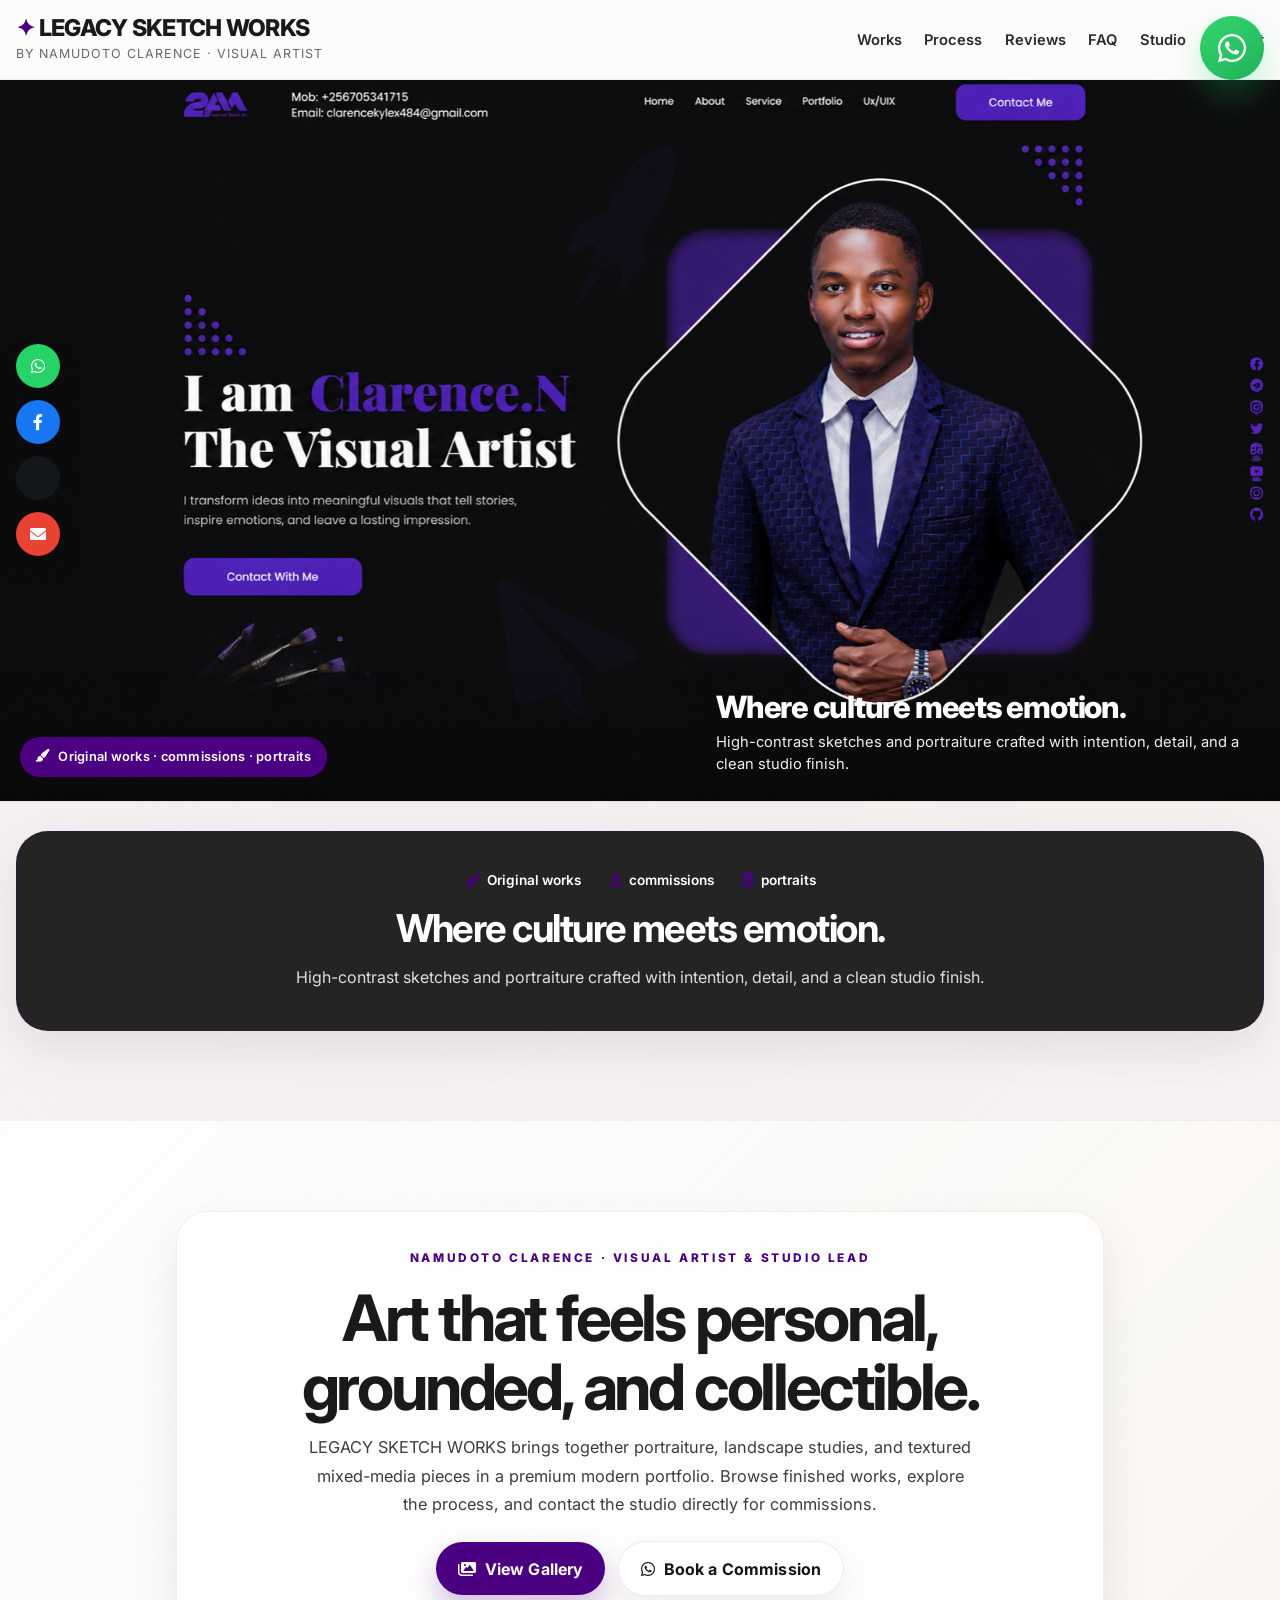
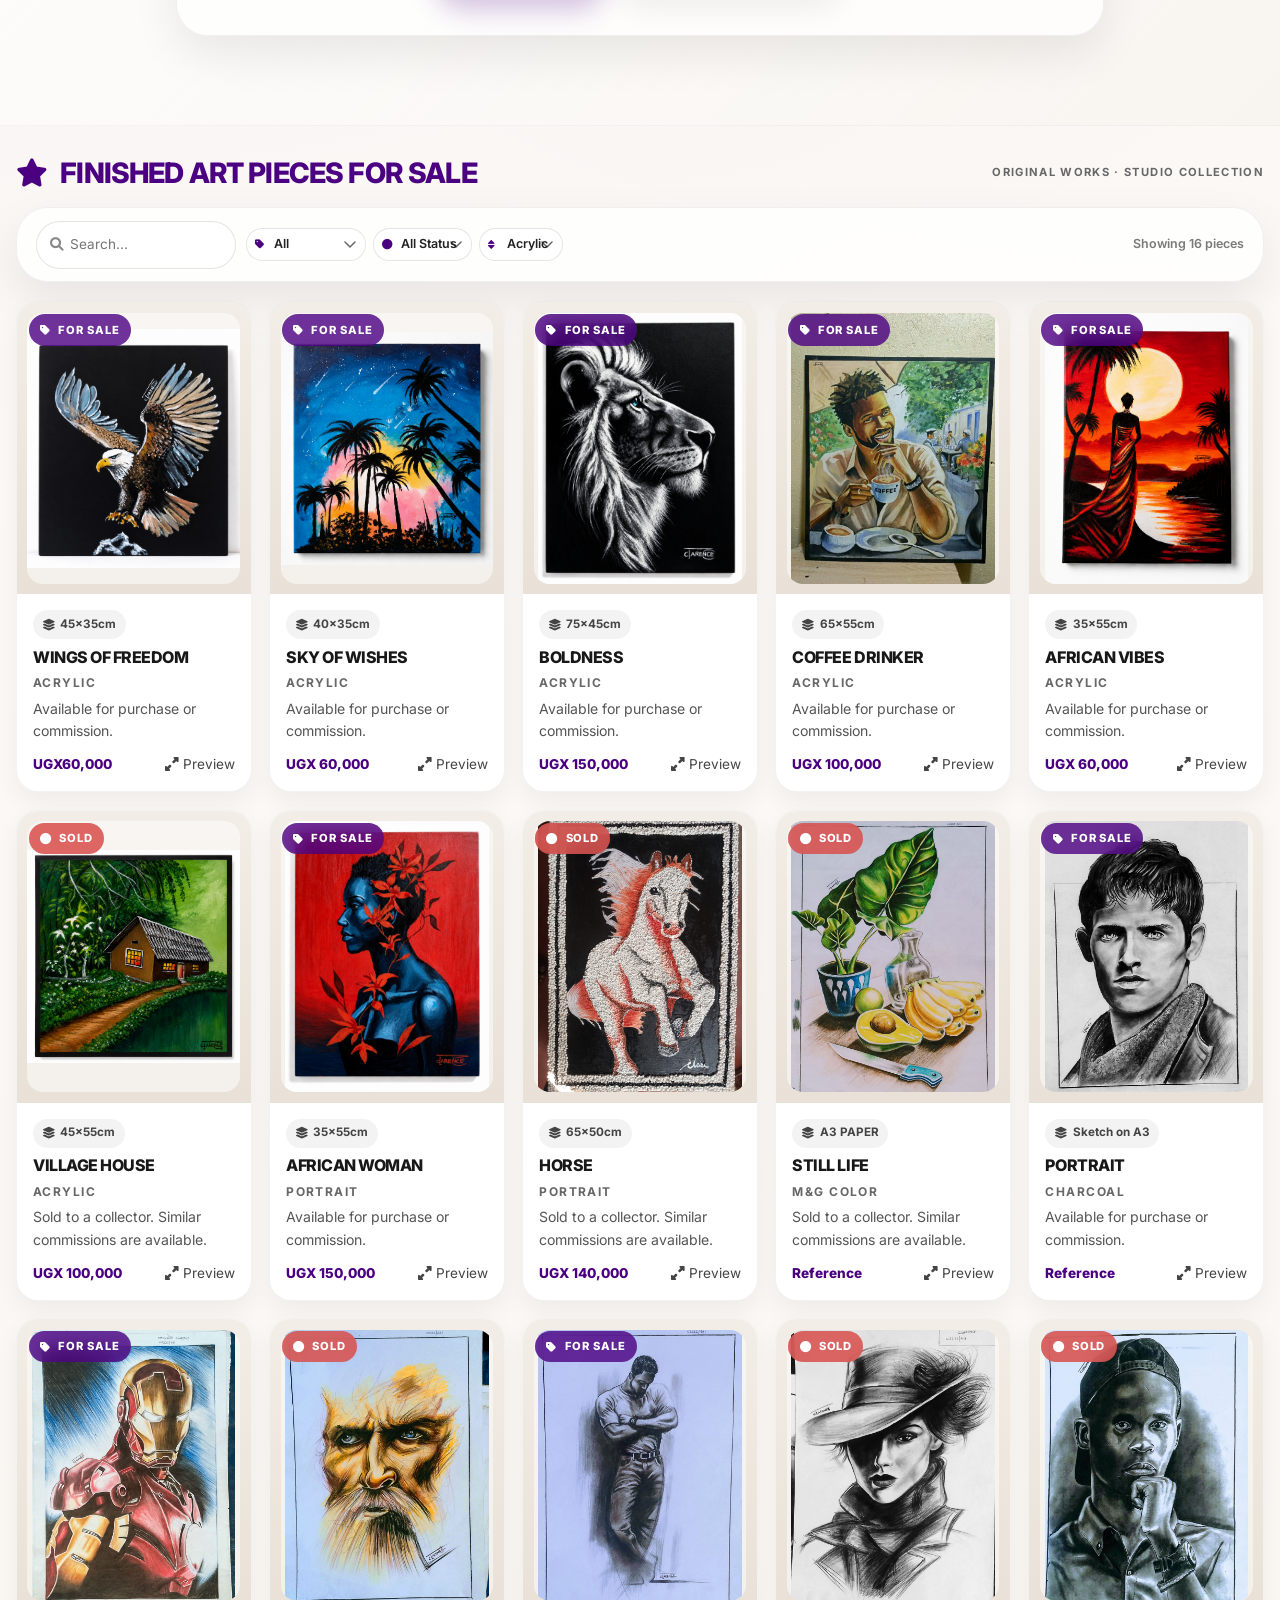
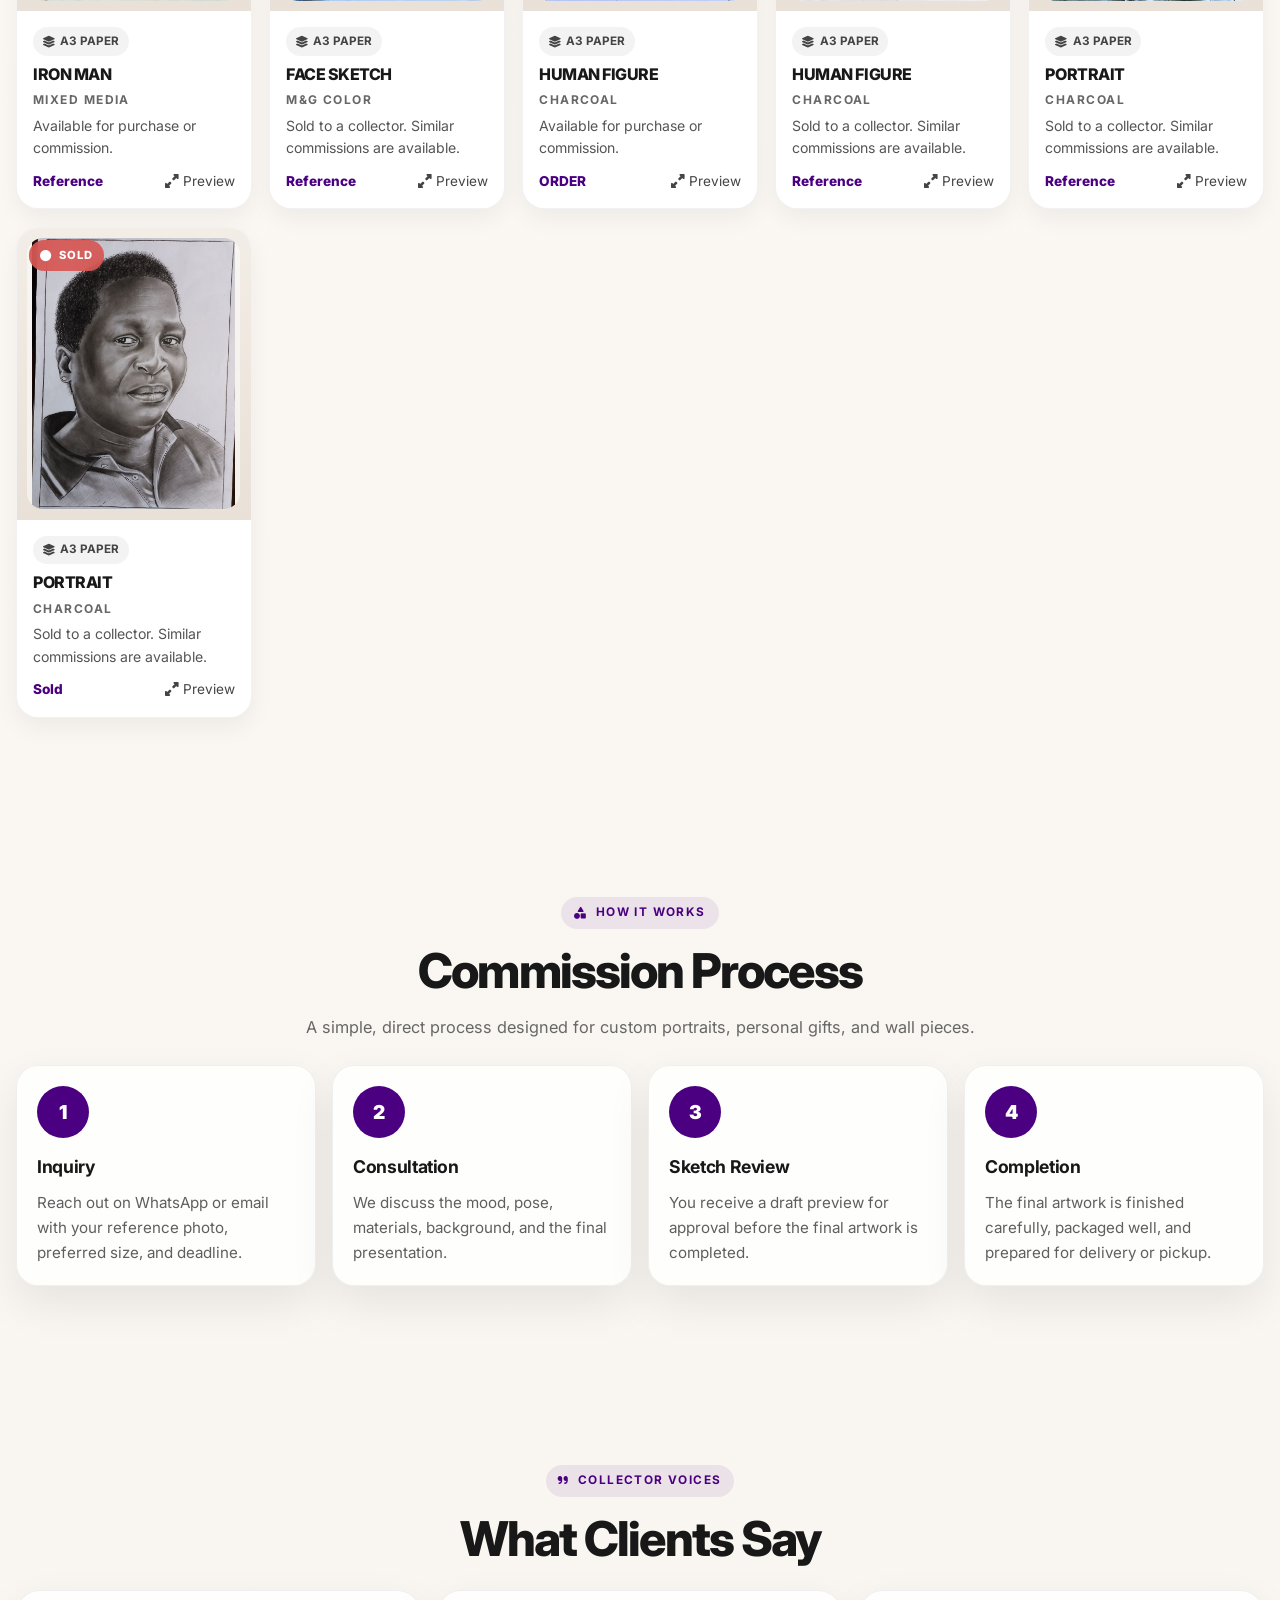
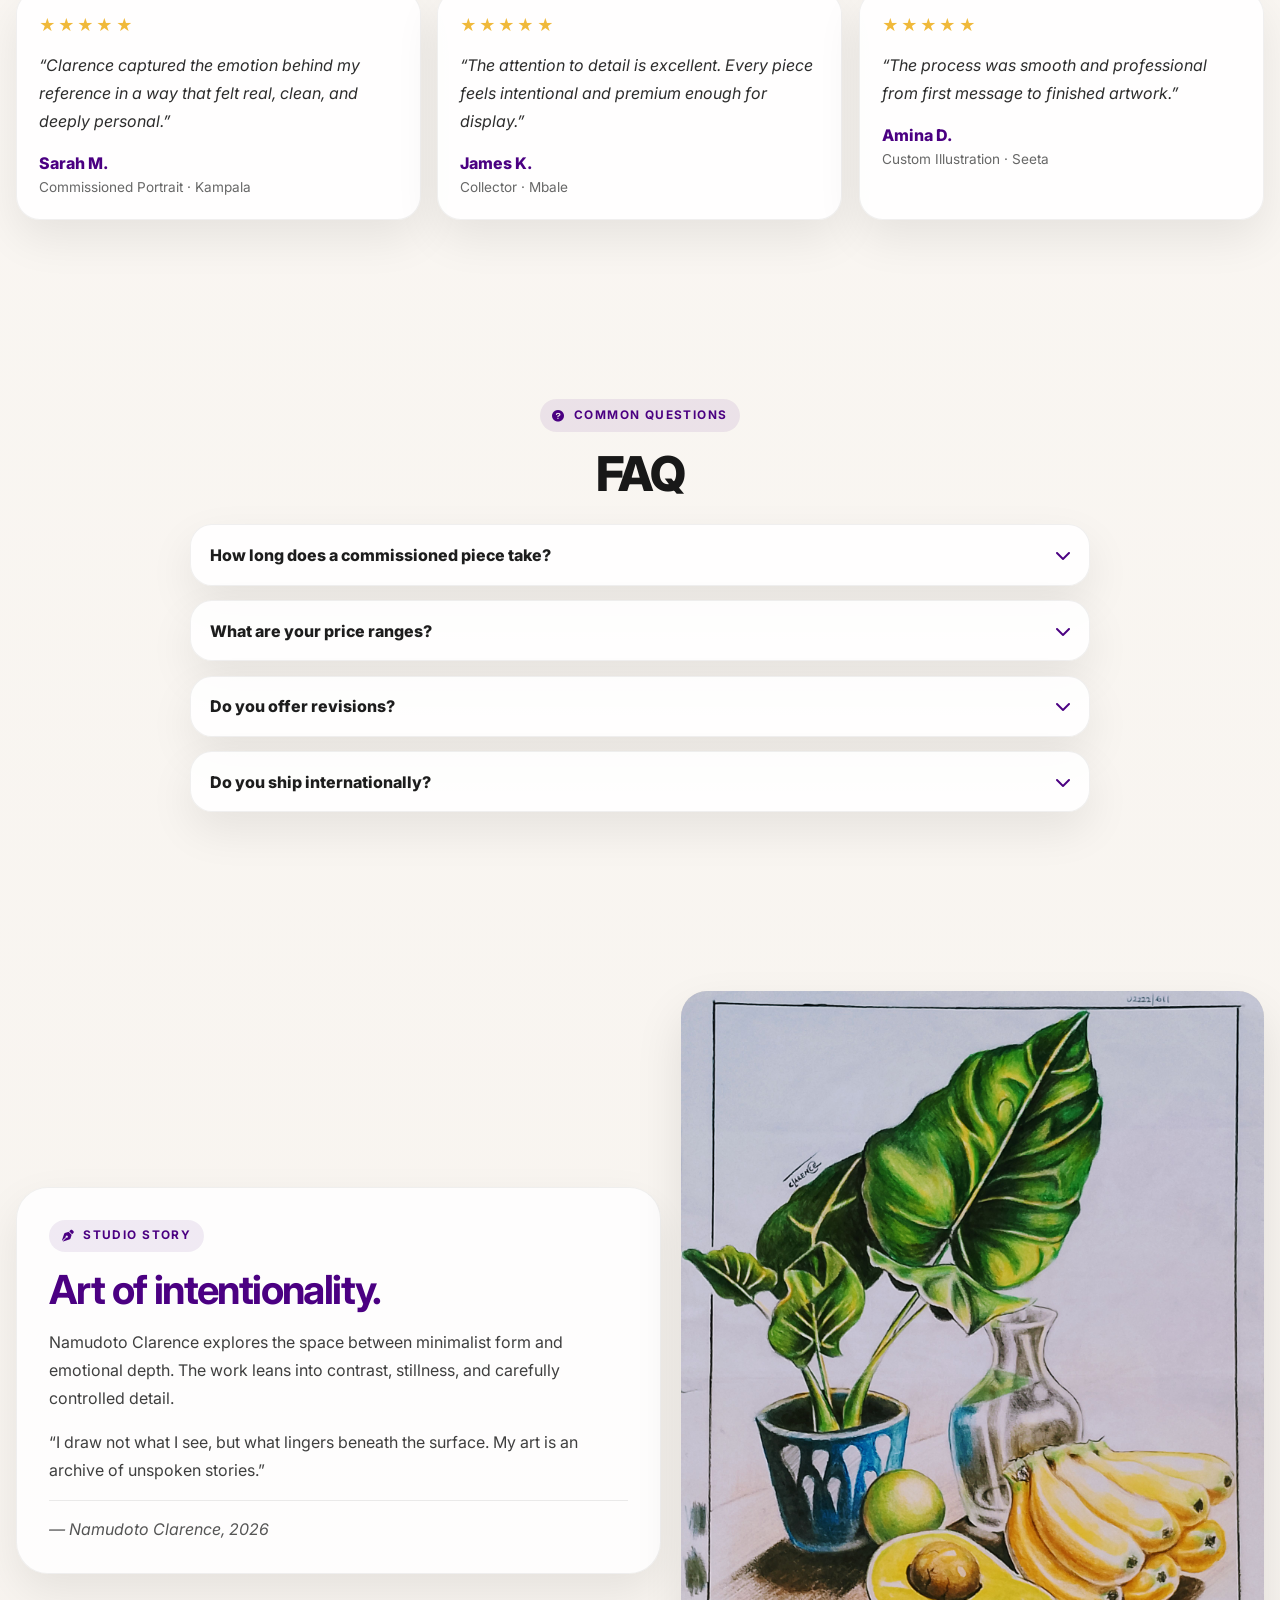
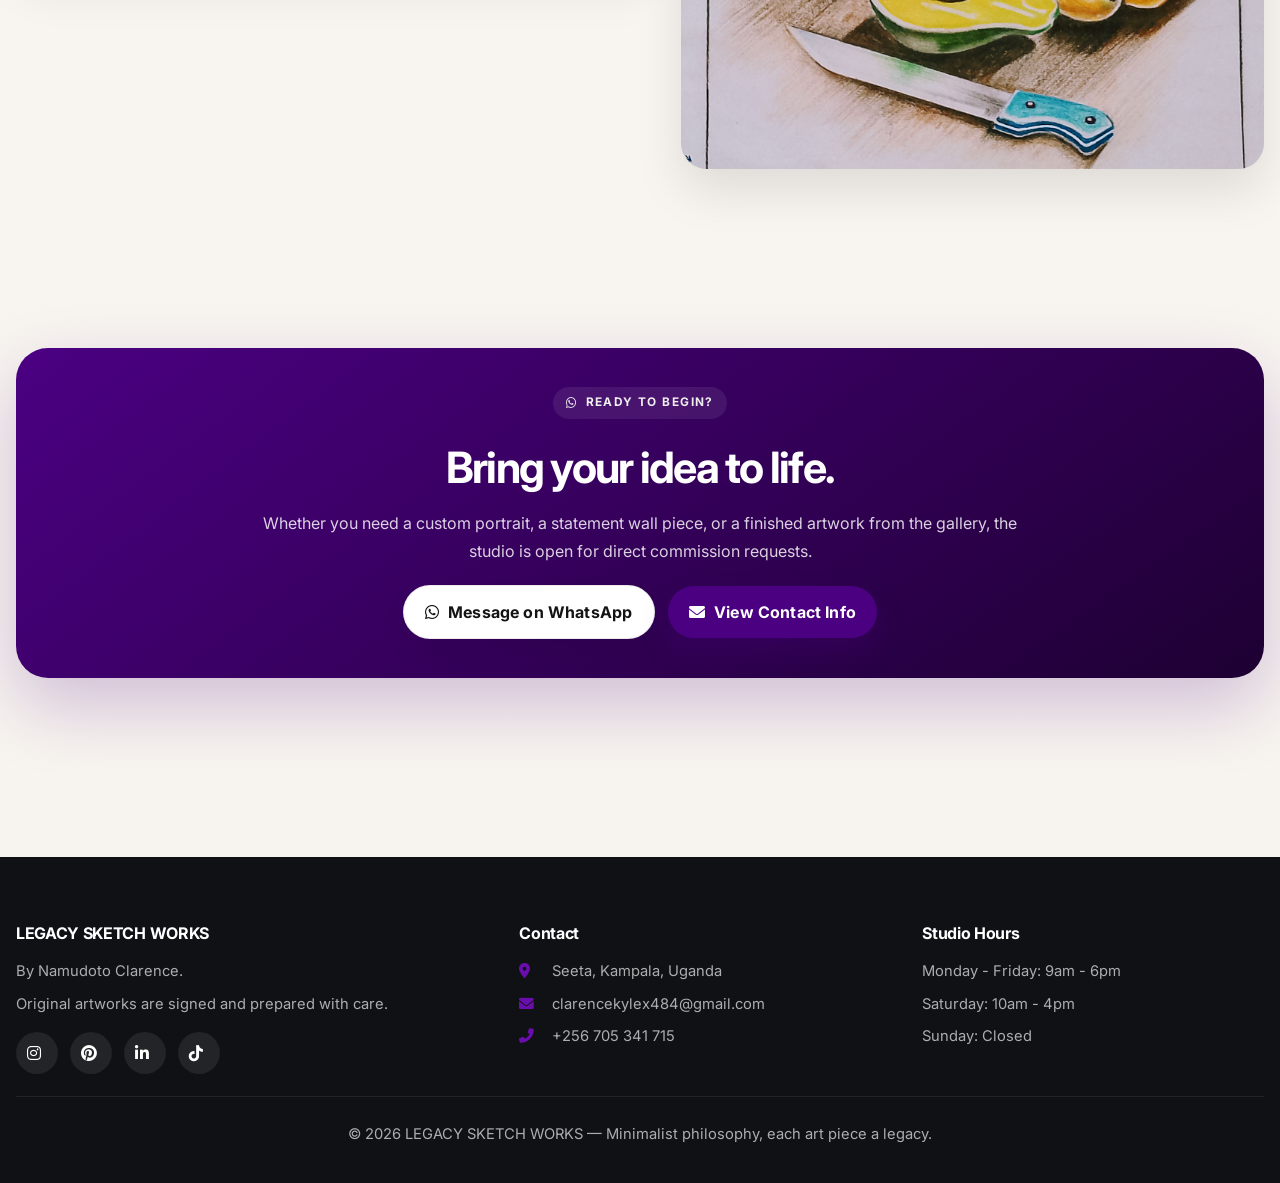
<file: index.html>
<!DOCTYPE html>
<html lang="en">
<head>
  <meta charset="UTF-8" />
  <meta name="viewport" content="width=device-width, initial-scale=1.0, viewport-fit=cover" />
  <meta name="theme-color" content="#0f1115" />
  <title>LEGACY SKETCH WORKS | Namudoto Clarence</title>
  <link rel="preconnect" href="https://fonts.googleapis.com">
  <link rel="preconnect" href="https://fonts.gstatic.com" crossorigin>
  <link href="https://fonts.googleapis.com/css2?family=Inter:wght@300;400;500;600;700;800&display=swap" rel="stylesheet">
  <link rel="stylesheet" href="https://cdnjs.cloudflare.com/ajax/libs/font-awesome/6.0.0-beta3/css/all.min.css">
  <link href="https://unpkg.com/aos@2.3.1/dist/aos.css" rel="stylesheet">
  <style>
    :root{
      --bg:#f7f3ee;
      --bg-2:#efe8df;
      --card:#ffffff;
      --text:#181818;
      --muted:#676767;
      --line:rgba(0,0,0,.08);
      --accent:#25D366;
      --accent-2:#111111;
      --indigo:#4B0082;
      --indigo-light:#6A0DAD;
      --shadow:0 18px 45px rgba(0,0,0,.08);
      --shadow-2:0 26px 60px rgba(0,0,0,.14);
      --radius:24px;
      --radius-lg:32px;
    }

    *{box-sizing:border-box}
    html{scroll-behavior:smooth}
    body{
      margin:0;
      font-family:"Inter",sans-serif;
      background:
        radial-gradient(circle at top left, rgba(75,0,130,.06), transparent 28%),
        radial-gradient(circle at top right, rgba(0,0,0,.04), transparent 26%),
        linear-gradient(180deg, #fdfbf8 0%, #f7f3ee 100%);
      color:var(--text);
      line-height:1.5;
      overflow-x:hidden;
      -webkit-font-smoothing:antialiased;
      text-rendering:optimizeLegibility;
    }

    /* loading animation */
    .page-loader {
      position: fixed;
      inset: 0;
      z-index: 9999;
      background: #f7f3ee;
      display: flex;
      align-items: center;
      justify-content: center;
      flex-direction: column;
      gap: 1.5rem;
      transition: opacity 0.8s ease, visibility 0.8s ease;
    }
    .page-loader.hidden {
      opacity: 0;
      visibility: hidden;
    }
    .loader-spinner {
      width: 56px;
      height: 56px;
      border: 4px solid rgba(0,0,0,.08);
      border-top-color: var(--indigo);
      border-radius: 50%;
      animation: spin 0.9s linear infinite;
    }
    @keyframes spin { to { transform: rotate(360deg); } }

    a{color:inherit;text-decoration:none}
    img{display:block;max-width:100%;height:auto}
    button,input,select{font:inherit}

    .container{
      width:min(1440px, calc(100% - 2rem));
      margin:0 auto;
    }

    .site-header{
      position:sticky;
      top:0;
      z-index:100;
      backdrop-filter:blur(14px);
      background:rgba(255,255,255,.85);
      border-bottom:1px solid rgba(0,0,0,.05);
    }

    .header-inner{
      display:flex;
      align-items:center;
      justify-content:space-between;
      gap:1rem;
      padding:1rem 0;
    }

    .brand{
      display:flex;
      flex-direction:column;
      gap:.2rem;
    }

    .brand h1{
      margin:0;
      font-size:clamp(1.05rem, 2vw, 1.45rem);
      line-height:1.1;
      letter-spacing:-.03em;
      font-weight:800;
      color:#1a1a1a;
    }
    .brand h1 span{color:var(--indigo);}

    .brand p{
      margin:0;
      font-size:.78rem;
      color:var(--muted);
      letter-spacing:.08em;
      text-transform:uppercase;
    }

    .nav-links{
      display:flex;
      flex-wrap:wrap;
      align-items:center;
      justify-content:flex-end;
      gap:1.4rem;
    }

    .nav-links a{
      position:relative;
      font-size:.92rem;
      font-weight:600;
      color:#2a2a2a;
      transition:color .2s ease;
    }

    .nav-links a::after{
      content:"";
      position:absolute;
      left:0;
      bottom:-.35rem;
      width:100%;
      height:1.5px;
      background:var(--indigo);
      transform:scaleX(0);
      transform-origin:left;
      transition:transform .22s ease;
    }

    .nav-links a:hover{color:var(--indigo);}
    .nav-links a:hover::after{transform:scaleX(1)}

    .hero{
      position:relative;
      overflow:hidden;
      background:linear-gradient(180deg, #f7f3ee 0%, #efe9e1 100%);
      padding:0;
    }

    .hero-inner{
      width:min(1600px, 100%);
      margin:0 auto;
      position:relative;
    }

    .hero-image-wrap{
      position:relative;
      width:100%;
      overflow:hidden;
      border-bottom:1px solid rgba(0,0,0,.05);
      background:linear-gradient(180deg, #f1ece4 0%, #e9e1d6 100%);
    }

    .hero-image{
      width:100%;
      height:auto;
      display:block;
      object-fit:contain;
      animation:heroZoom 10s ease-in-out forwards;
      transform-origin:center center;
    }

    .hero-overlay{
      position:absolute;
      inset:auto 0 0 0;
      padding:1.25rem 1.25rem 1.5rem;
      display:flex;
      justify-content:space-between;
      align-items:flex-end;
      gap:1rem;
      pointer-events:none;
      background:linear-gradient(180deg, transparent 0%, rgba(0,0,0,.18) 100%);
      color:#fff;
    }

    .hero-badge{
      display:inline-flex;
      align-items:center;
      gap:.55rem;
      width:fit-content;
      padding:.65rem .95rem;
      border-radius:999px;
      background:var(--indigo);
      backdrop-filter:blur(10px);
      font-size:.8rem;
      font-weight:600;
      letter-spacing:.02em;
    }

    .hero-copy{
      max-width:34rem;
      padding:0 0 .1rem;
    }

    .hero-copy h2{
      margin:0 0 .5rem;
      font-size:clamp(1.2rem, 2.4vw, 2.2rem);
      line-height:1.08;
      font-weight:800;
      letter-spacing:-.04em;
      text-shadow:0 10px 30px rgba(0,0,0,.32);
    }

    .hero-copy p{
      margin:0;
      font-size:.92rem;
      opacity:.94;
      text-shadow:0 8px 24px rgba(0,0,0,.28);
    }

    @keyframes heroZoom{
      0%{transform:scale(1)}
      35%{transform:scale(1.03)}
      100%{transform:scale(1.02)}
    }

    /* blurred hero info box - BLACK BACKGROUND, WHITE TEXT, INDIGO BADGE */
    .hero-info-blur {
      background: rgba(0,0,0,.85);
      backdrop-filter: blur(18px);
      -webkit-backdrop-filter: blur(18px);
      border: 1px solid rgba(75,0,130,.3);
      border-radius: var(--radius-lg);
      padding: clamp(1.4rem, 3vw, 2.4rem);
      margin-top: 1.8rem;
      box-shadow: var(--shadow);
      text-align: center;
    }
    .hero-info-blur .badge-row {
      display: flex;
      flex-wrap: wrap;
      justify-content: center;
      gap: 0.6rem 1.8rem;
      font-size: .85rem;
      font-weight: 600;
      color: #fff;
    }
    .hero-info-blur .badge-row i {
      color: var(--indigo);
      margin-right: 0.3rem;
    }
    .hero-info-blur h2 {
      margin: 0.6rem 0 0.3rem;
      font-size: clamp(1.5rem, 3.2vw, 2.4rem);
      letter-spacing: -.04em;
      color: #fff;
    }
    .hero-info-blur p {
      max-width: 48rem;
      margin: 0.4rem auto 0;
      color: #ddd;
      line-height: 1.7;
      font-size: 1rem;
    }

    .whatsapp-float{
      position:fixed;
      top:1rem;
      right:1rem;
      z-index:200;
      width:64px;
      height:64px;
      border-radius:50%;
      display:grid;
      place-items:center;
      background:linear-gradient(145deg, #36d46f 0%, #1eb35a 100%);
      color:#fff;
      box-shadow:0 15px 35px rgba(37,211,102,.28);
      animation:whatsappEntrance 1.1s cubic-bezier(.22,1,.36,1), whatsappPulse 2s 1.1s infinite;
      transition:transform .25s ease, box-shadow .25s ease;
    }

    .whatsapp-float:hover{
      transform:translateY(-3px) scale(1.05);
      box-shadow:0 20px 40px rgba(37,211,102,.38);
      color:#fff;
    }

    .whatsapp-float i{
      font-size:2rem;
      line-height:1;
    }

    @keyframes whatsappEntrance{
      0%{opacity:0; transform:translateY(-120px) scale(.92)}
      65%{opacity:1; transform:translateY(10px) scale(1.02)}
      82%{transform:translateY(-5px) scale(1)}
      100%{opacity:1; transform:translateY(0) scale(1)}
    }

    @keyframes whatsappPulse{
      0%{box-shadow:0 15px 35px rgba(37,211,102,.28), 0 0 0 0 rgba(37,211,102,.28)}
      70%{box-shadow:0 15px 35px rgba(37,211,102,.28), 0 0 0 18px rgba(37,211,102,0)}
      100%{box-shadow:0 15px 35px rgba(37,211,102,.28), 0 0 0 0 rgba(37,211,102,0)}
    }

    .section{
      padding:clamp(3.5rem, 7vw, 6rem) 0;
    }

    .eyebrow{
      display:inline-flex;
      align-items:center;
      gap:.5rem;
      padding:.45rem .8rem;
      border-radius:999px;
      background:rgba(75,0,130,.08);
      color:#4B0082;
      font-size:.74rem;
      font-weight:700;
      letter-spacing:.12em;
      text-transform:uppercase;
      margin-bottom:1rem;
    }

    .section-title{
      margin:0;
      font-size:clamp(1.7rem, 4vw, 3rem);
      line-height:1.1;
      letter-spacing:-.04em;
      font-weight:800;
    }

    .section-subtitle{
      max-width:46rem;
      margin:1rem auto 0;
      color:var(--muted);
      font-size:1.02rem;
      line-height:1.7;
    }

    .center{
      text-align:center;
    }

    .statement{
      background:
        linear-gradient(135deg, rgba(255,255,255,.82), rgba(255,255,255,.58)),
        linear-gradient(135deg, #f8f4ef 0%, #efe7dc 100%);
      border-top:1px solid rgba(0,0,0,.04);
      border-bottom:1px solid rgba(0,0,0,.04);
    }

    .statement-card{
      max-width:58rem;
      margin:0 auto;
      background:rgba(255,255,255,.7);
      border:1px solid rgba(0,0,0,.06);
      box-shadow:var(--shadow);
      border-radius:var(--radius-lg);
      padding:clamp(1.4rem, 4vw, 2.4rem);
      text-align:center;
    }

    .statement-card .owner-name{
      margin-bottom:.95rem;
      font-size:.74rem;
      color:var(--indigo);
      letter-spacing:.22em;
      text-transform:uppercase;
      font-weight:800;
    }

    .statement-card h3{
      margin:0 0 .75rem;
      font-size:clamp(2rem, 5vw, 4rem);
      line-height:1.08;
      letter-spacing:-.05em;
      color:#1a1a1a;
    }

    .statement-card p{
      margin:0 auto 1.4rem;
      max-width:42rem;
      color:#3d3d3d;
      line-height:1.75;
      font-size:1.02rem;
    }

    .button-row{
      display:flex;
      flex-wrap:wrap;
      gap:.8rem;
      justify-content:center;
      align-items:center;
    }

    .btn{
      display:inline-flex;
      align-items:center;
      justify-content:center;
      gap:.55rem;
      border:none;
      cursor:pointer;
      border-radius:999px;
      padding:.9rem 1.35rem;
      font-weight:700;
      transition:transform .2s ease, box-shadow .2s ease, background .2s ease, color .2s ease;
      letter-spacing:.01em;
    }

    .btn:hover{transform:translateY(-2px)}
    .btn-dark{
      background:var(--indigo);
      color:#fff;
      box-shadow:0 14px 28px rgba(75,0,130,.25);
    }
    .btn-dark:hover{background:#3a0066}
    .btn-light{
      background:#fff;
      color:#141414;
      border:1px solid rgba(0,0,0,.08);
      box-shadow:0 14px 28px rgba(0,0,0,.06);
    }
    .btn-light:hover{border-color:var(--indigo);}

    /* toolbar with heading above */
    .gallery-header {
      margin-top: 1.6rem;
    }
    .gallery-header .heading-row {
      display: flex;
      align-items: center;
      justify-content: space-between;
      flex-wrap: wrap;
      gap: 0.5rem 1rem;
      margin-bottom: 0.8rem;
    }
    .gallery-header .heading-row h2 {
      margin: 0;
      font-size: clamp(1.2rem, 2.2vw, 1.8rem);
      letter-spacing: -0.03em;
      font-weight: 800;
      color: var(--indigo);
    }
    .gallery-header .heading-row .eyebrow-sm {
      font-size: 0.7rem;
      font-weight: 700;
      text-transform: uppercase;
      letter-spacing: 0.12em;
      color: var(--muted);
    }

    .toolbar{
      background:rgba(255,255,255,.8);
      border:1px solid rgba(0,0,0,.06);
      box-shadow:var(--shadow);
      border-radius:var(--radius-lg);
      padding:0.8rem 1.2rem;
    }
    .toolbar-simple{
      display: flex;
      flex-wrap: wrap;
      align-items: center;
      gap: 0.6rem;
    }
    .toolbar-simple .search-box{
      display: flex;
      align-items: center;
      gap: 0.4rem;
      background: #fff;
      border: 1px solid rgba(0,0,0,.1);
      border-radius: 999px;
      padding: 0.3rem 0.8rem;
      width: 200px;
      max-width: 100%;
      flex-shrink: 0;
    }
    .toolbar-simple .search-box i{
      color: #888;
      font-size: 0.85rem;
    }
    .toolbar-simple .search-box input{
      border: none;
      outline: none;
      background: transparent;
      padding: 0.5rem 0;
      width: 100%;
      font-size: 0.85rem;
      min-width: 70px;
    }
    .toolbar-simple .filter-icons{
      display: flex;
      align-items: center;
      gap: 0.4rem;
      flex-wrap: wrap;
      flex: 1 1 auto;
    }
    .toolbar-simple .filter-icons select{
      border: 1px solid rgba(0,0,0,.1);
      background: #fff;
      border-radius: 999px;
      padding: 0.4rem 0.9rem 0.4rem 1.7rem;
      appearance: none;
      -webkit-appearance: none;
      background-image: url("data:image/svg+xml,%3Csvg xmlns='http://www.w3.org/2000/svg' width='12' height='8' viewBox='0 0 12 8'%3E%3Cpath d='M1 1l5 5 5-5' stroke='%23666' stroke-width='1.5' fill='none' stroke-linecap='round'/%3E%3C/svg%3E");
      background-repeat: no-repeat;
      background-position: right 0.6rem center;
      font-size: 0.78rem;
      font-weight: 600;
      color: #222;
      cursor: pointer;
      min-width: 80px;
    }
    .toolbar-simple .filter-icons select:focus{
      border-color: var(--indigo);
      box-shadow: 0 0 0 3px rgba(75,0,130,.12);
    }
    .toolbar-simple .filter-icons .icon-wrap{
      position: relative;
      display: inline-flex;
      align-items: center;
    }
    .toolbar-simple .filter-icons .icon-wrap i{
      position: absolute;
      left: 0.55rem;
      color: var(--indigo);
      font-size: 0.65rem;
      pointer-events: none;
      z-index: 2;
    }
    .toolbar-simple .filter-icons .icon-wrap select{
      padding-left: 1.7rem;
    }
    .toolbar-simple .filter-count{
      font-size: 0.78rem;
      font-weight: 600;
      color: #7a7a7a;
      white-space: nowrap;
      margin-left: auto;
    }

    .grid{
      display:grid;
      grid-template-columns:repeat(5, minmax(0,1fr));
      gap:1.1rem;
      margin-top:1.2rem;
    }

    .art-card{
      background:var(--card);
      border:1px solid rgba(0,0,0,.05);
      border-radius:22px;
      overflow:hidden;
      box-shadow:0 10px 24px rgba(0,0,0,.05);
      transition:transform .25s ease, box-shadow .25s ease;
      cursor:pointer;
      display:flex;
      flex-direction:column;
      min-height:100%;
    }

    .art-card:hover{
      transform:translateY(-6px);
      box-shadow:var(--shadow-2);
    }

    .art-media{
      position:relative;
      background:linear-gradient(180deg, #f2ede6, #e9e1d7);
      aspect-ratio:4/5;
      overflow:hidden;
      padding:.65rem;
    }

    .art-media img{
      width:100%;
      height:100%;
      object-fit:contain;
      border-radius:16px;
      background:rgba(255,255,255,.5);
      transition:transform .35s ease;
    }

    .art-card:hover .art-media img{
      transform:scale(1.02);
    }

    .tag{
      position:absolute;
      top:12px;
      left:12px;
      display:inline-flex;
      align-items:center;
      gap:.45rem;
      padding:.45rem .7rem;
      border-radius:999px;
      font-size:.7rem;
      font-weight:800;
      letter-spacing:.08em;
      text-transform:uppercase;
      color:#fff;
      background:rgba(75,0,130,.8);
      backdrop-filter:blur(10px);
    }

    .sold{
      background:rgba(217,83,79,.88);
    }

    .art-body{
      padding:1rem 1rem 1.05rem;
      display:flex;
      flex-direction:column;
      gap:.35rem;
    }

    .art-title{
      font-weight:800;
      letter-spacing:-.03em;
      font-size:1rem;
    }

    .art-category{
      color:var(--muted);
      font-size:.75rem;
      letter-spacing:.12em;
      text-transform:uppercase;
      font-weight:700;
    }

    .art-meta{
      margin-top:.35rem;
      display:flex;
      align-items:center;
      justify-content:space-between;
      gap:.5rem;
      color:#444;
      font-size:.85rem;
    }

    .price{
      font-weight:800;
      color:var(--indigo);
    }

    .description{
      color:#555;
      font-size:.88rem;
      line-height:1.6;
      min-height:2.8rem;
    }

    .chip{
      display:inline-flex;
      align-items:center;
      gap:.35rem;
      width:fit-content;
      padding:.35rem .6rem;
      border-radius:999px;
      background:#f3f3f3;
      color:#444;
      font-size:.73rem;
      font-weight:700;
    }

    .empty-state{
      grid-column:1 / -1;
      text-align:center;
      padding:4rem 1rem;
      color:#888;
      background:rgba(255,255,255,.72);
      border:1px dashed rgba(0,0,0,.12);
      border-radius:24px;
    }

    .two-col{
      display:grid;
      grid-template-columns:1.1fr .9fr;
      gap:1.2rem;
      align-items:stretch;
      margin-top:1.6rem;
    }

    .panel{
      background:rgba(255,255,255,.82);
      border:1px solid rgba(0,0,0,.06);
      box-shadow:var(--shadow);
      border-radius:var(--radius-lg);
      padding:clamp(1.2rem, 3vw, 2rem);
    }

    .story{
      display:grid;
      grid-template-columns:1.05fr .95fr;
      gap:1.25rem;
      align-items:center;
    }

    .story h3{
      margin:0 0 1rem;
      font-size:clamp(1.65rem, 3.8vw, 2.5rem);
      line-height:1.1;
      letter-spacing:-.04em;
      color:var(--indigo);
    }

    .story p{
      margin:0 0 1rem;
      color:#3f3f3f;
      line-height:1.75;
    }

    .story .signature{
      margin-top:1rem;
      padding-top:1rem;
      border-top:1px solid rgba(0,0,0,.08);
      color:#555;
      font-style:italic;
    }

    .story-image{
      min-height:360px;
      border-radius:26px;
      overflow:hidden;
      background:linear-gradient(180deg, #e5ddd1, #d7cec0);
      position:relative;
      box-shadow:0 22px 48px rgba(0,0,0,.1);
    }

    .story-image img{
      width:100%;
      height:100%;
      object-fit:cover;
    }

    .process-grid{
      display:grid;
      grid-template-columns:repeat(4, minmax(0,1fr));
      gap:1rem;
      margin-top:1.5rem;
    }

    .step{
      background:rgba(255,255,255,.86);
      border:1px solid rgba(0,0,0,.06);
      border-radius:22px;
      padding:1.25rem;
      box-shadow:var(--shadow);
      transition:transform .25s ease, box-shadow .25s ease;
    }

    .step:hover{
      transform:translateY(-4px);
      box-shadow:var(--shadow-2);
    }

    .step-num{
      width:52px;
      height:52px;
      display:grid;
      place-items:center;
      border-radius:50%;
      background:var(--indigo);
      color:#fff;
      font-weight:900;
      font-size:1.2rem;
      margin-bottom:1rem;
    }

    .step h4{
      margin:0 0 .55rem;
      font-size:1.1rem;
      letter-spacing:-.02em;
    }

    .step p{
      margin:0;
      color:#5f5f5f;
      line-height:1.65;
      font-size:.95rem;
    }

    .testimonials-grid{
      display:grid;
      grid-template-columns:repeat(3, minmax(0,1fr));
      gap:1rem;
      margin-top:1.5rem;
    }

    .testimonial{
      background:rgba(255,255,255,.88);
      border:1px solid rgba(0,0,0,.06);
      border-radius:24px;
      padding:1.35rem;
      box-shadow:var(--shadow);
    }

    .stars{
      color:#f0b93a;
      letter-spacing:.14em;
      margin-bottom:.9rem;
    }

    .testimonial p{
      margin:0 0 1rem;
      color:#2d2d2d;
      line-height:1.75;
      font-style:italic;
    }

    .testimonial .who{
      font-weight:800;
      margin-bottom:.15rem;
      color:var(--indigo);
    }

    .testimonial .role{
      color:var(--muted);
      font-size:.85rem;
    }

    .faq{
      max-width:900px;
      margin:1.5rem auto 0;
      display:grid;
      gap:.9rem;
    }

    .faq-item{
      background:rgba(255,255,255,.88);
      border:1px solid rgba(0,0,0,.06);
      box-shadow:var(--shadow);
      border-radius:22px;
      overflow:hidden;
    }

    .faq-q{
      width:100%;
      border:0;
      background:none;
      padding:1.1rem 1.2rem;
      display:flex;
      align-items:center;
      justify-content:space-between;
      gap:1rem;
      text-align:left;
      cursor:pointer;
      font-weight:800;
      font-size:1rem;
      color:#1d1d1d;
    }

    .faq-q i{
      transition:transform .25s ease;
      color:var(--indigo);
    }

    .faq-item.open .faq-q i{transform:rotate(180deg)}
    .faq-a{
      max-height:0;
      overflow:hidden;
      transition:max-height .28s ease, padding .28s ease;
      padding:0 1.2rem;
      color:#5b5b5b;
      line-height:1.75;
    }

    .faq-item.open .faq-a{
      max-height:220px;
      padding:0 1.2rem 1.1rem;
    }

    .cta{
      background:
        linear-gradient(135deg, rgba(75,0,130,.95), rgba(30,0,50,.92)),
        linear-gradient(180deg, #4B0082, #1a0033);
      color:#fff;
      border-radius:32px;
      padding:clamp(1.4rem, 4vw, 2.4rem);
      box-shadow:0 28px 70px rgba(75,0,130,.22);
      text-align:center;
    }

    .cta h3{
      margin:0 0 .55rem;
      font-size:clamp(1.7rem, 4vw, 2.7rem);
      letter-spacing:-.04em;
    }

    .cta p{
      margin:0 auto 1.25rem;
      max-width:50rem;
      color:rgba(255,255,255,.82);
      line-height:1.75;
    }

    .footer{
      margin-top:clamp(3.5rem, 7vw, 6rem);
      background:#0f1115;
      color:#d4d4d4;
      padding:clamp(2.5rem, 5vw, 4.2rem) 0 1.8rem;
    }

    .footer-grid{
      display:grid;
      grid-template-columns:1.2fr .95fr .85fr;
      gap:1.3rem;
      padding-bottom:1.4rem;
    }

    .footer h4{
      margin:0 0 .9rem;
      color:#fff;
      font-size:1rem;
      letter-spacing:-.02em;
    }

    .footer p{
      margin:.5rem 0;
      color:#adadad;
      line-height:1.65;
      font-size:.92rem;
    }

    .footer i{
      color:var(--indigo-light);
      width:1.25rem;
      margin-right:.55rem;
    }

    .social-links{
      display:flex;
      gap:.75rem;
      margin-top:1rem;
      flex-wrap:wrap;
    }

    .social-links a{
      width:42px;
      height:42px;
      border-radius:50%;
      display:grid;
      place-items:center;
      background:rgba(255,255,255,.08);
      transition:transform .2s ease, background .2s ease;
    }

    .social-links a:hover{
      transform:translateY(-2px);
      background:var(--indigo);
    }

    .social-links a i{
      color:#fff;
      margin:0;
    }

    .footer-bottom{
      padding-top:1rem;
      border-top:1px solid rgba(255,255,255,.08);
      color:#7d7d7d;
      text-align:center;
      font-size:.82rem;
    }

    /* share buttons with smooth float in */
    .share-buttons{
      position:fixed;
      left:1rem;
      top:50%;
      transform:translateY(-50%);
      z-index:120;
      display:flex;
      flex-direction:column;
      gap:.75rem;
      opacity:0;
      animation:shareFloatIn 0.9s cubic-bezier(.22,1,.36,1) 0.6s forwards;
    }
    @keyframes shareFloatIn{
      0%{ opacity:0; transform: translateY(-50%) translateX(-20px) scale(.92); }
      100%{ opacity:1; transform: translateY(-50%) translateX(0) scale(1); }
    }

    .share-btn{
      width:44px;
      height:44px;
      border-radius:50%;
      display:grid;
      place-items:center;
      color:#fff;
      box-shadow:0 12px 28px rgba(0,0,0,.16);
      transition:transform .2s ease, box-shadow .2s ease;
      cursor:pointer;
    }

    .share-btn:hover{
      transform:scale(1.08);
      box-shadow:0 16px 34px rgba(0,0,0,.2);
    }

    .share-btn.whatsapp{background:#25D366}
    .share-btn.facebook{background:#1877F2}
    .share-btn.twitter{
      background:#14171A;
      display:grid;
      place-items:center;
    }
    .share-btn.twitter i{
      color:#fff;
      font-size:1.2rem;
    }
    .share-btn.email{background:#ea4335}

    .back-to-top{
      position:fixed;
      right:1rem;
      bottom:1rem;
      width:50px;
      height:50px;
      border:none;
      border-radius:50%;
      background:var(--indigo);
      color:#fff;
      box-shadow:0 16px 35px rgba(75,0,130,.3);
      display:grid;
      place-items:center;
      opacity:0;
      visibility:hidden;
      transform:translateY(12px);
      transition:all .25s ease;
      cursor:pointer;
      z-index:120;
    }

    .back-to-top.show{
      opacity:1;
      visibility:visible;
      transform:translateY(0);
    }

    .back-to-top:hover{
      background:#3a0066;
      color:#fff;
    }

    .modal{
      position:fixed;
      inset:0;
      z-index:300;
      display:none;
      align-items:center;
      justify-content:center;
      padding:1rem;
      background:rgba(0,0,0,.92);
      backdrop-filter:blur(12px);
    }

    .modal.show{display:flex}
    .modal-content{
      width:min(92vw, 1200px);
      max-height:86vh;
      object-fit:contain;
      border-radius:18px;
      box-shadow:0 30px 80px rgba(0,0,0,.5);
      background:#111;
    }

    .modal-close{
      position:absolute;
      top:1rem;
      right:1rem;
      width:48px;
      height:48px;
      border:none;
      border-radius:50%;
      background:rgba(255,255,255,.12);
      color:#fff;
      font-size:1.7rem;
      cursor:pointer;
    }

    .modal-caption{
      position:absolute;
      bottom:1.1rem;
      left:50%;
      transform:translateX(-50%);
      max-width:min(92vw, 920px);
      padding:.65rem 1rem;
      border-radius:999px;
      background:rgba(0,0,0,.58);
      color:#fff;
      font-size:.9rem;
      text-align:center;
    }

    .loading-line{
      height:1px;
      width:100%;
      background:linear-gradient(90deg, transparent, rgba(0,0,0,.12), transparent);
      margin:0 auto;
    }

    /* responsive: 3 on mobile, 3 on tablet, 5 on desktop */
    @media (max-width: 1100px){
      .grid{grid-template-columns:repeat(3, minmax(0,1fr))}
      .process-grid{grid-template-columns:repeat(2, minmax(0,1fr))}
      .testimonials-grid{grid-template-columns:repeat(2, minmax(0,1fr))}
      .footer-grid{grid-template-columns:1fr 1fr}
      .story{grid-template-columns:1fr}
      .two-col{grid-template-columns:1fr}
    }

    @media (max-width: 780px){
      .container{width:min(100% - 1rem, 100%)}
      .header-inner{
        flex-direction:column;
        align-items:flex-start;
      }
      .nav-links{
        justify-content:flex-start;
        gap:1rem 1.25rem;
      }
      .hero-overlay{
        position:relative;
        inset:auto;
        background:linear-gradient(180deg, rgba(0,0,0,.18) 0%, rgba(0,0,0,.32) 100%);
        flex-direction:column;
        align-items:flex-start;
      }
      .hero-copy p{font-size:.88rem}
      .grid{grid-template-columns:repeat(3, minmax(0,1fr))}
      .process-grid{grid-template-columns:1fr}
      .testimonials-grid{grid-template-columns:1fr}
      .footer-grid{grid-template-columns:1fr}
      .toolbar-simple{flex-direction:column; align-items:stretch;}
      .toolbar-simple .search-box{width:100%;}
      .toolbar-simple .filter-icons{justify-content:center;}
      .toolbar-simple .filter-count{margin-left:0; text-align:center;}
      .gallery-header .heading-row{flex-direction:column; align-items:flex-start;}
      .share-buttons{
        left:.45rem;
        top:auto;
        bottom:5.2rem;
        transform:none;
        animation:shareFloatInMobile 0.9s cubic-bezier(.22,1,.36,1) 0.6s forwards;
      }
      @keyframes shareFloatInMobile{
        0%{ opacity:0; transform: translateX(-20px) scale(.92); }
        100%{ opacity:1; transform: translateX(0) scale(1); }
      }
      .whatsapp-float{
        width:56px;
        height:56px;
        top:.65rem;
        right:.65rem;
      }
      .whatsapp-float i{font-size:1.65rem}
      .back-to-top{
        right:.65rem;
        bottom:.65rem;
      }
    }

    @media (max-width: 520px){
      .grid{grid-template-columns:repeat(3, minmax(0,1fr))}
      .section{padding:3rem 0}
      .statement-card{padding:1.15rem}
      .story-image{min-height:280px}
      .faq-q{font-size:.95rem}
      .art-body{padding:.9rem}
      .hero-copy h2{font-size:1.05rem}
      .hero-copy p{font-size:.8rem}
      .hero-badge{font-size:.72rem}
      .toolbar-simple .filter-icons select{min-width:65px; padding:0.35rem 0.7rem 0.35rem 1.4rem; font-size:0.68rem;}
      .toolbar-simple .filter-icons .icon-wrap i{left:0.4rem; font-size:0.55rem;}
    }

    @media (prefers-reduced-motion: reduce){
      html{scroll-behavior:auto}
      *,*::before,*::after{animation:none!important; transition:none!important}
    }
  </style>
</head>
<body>
  <!-- PAGE LOADER -->
  <div class="page-loader" id="pageLoader">
    <div class="loader-spinner"></div>
    <span style="font-weight:600; color:var(--indigo); letter-spacing:0.08em;">Loading Legacy Sketch Works…</span>
  </div>

  <a href="https://wa.me/256705341715" target="_blank" rel="noopener noreferrer" class="whatsapp-float" aria-label="Chat on WhatsApp">
    <i class="fab fa-whatsapp"></i>
  </a>

  <header class="site-header">
    <div class="container header-inner">
      <div class="brand">
        <h1><span>✦</span> LEGACY SKETCH WORKS</h1>
        <p>By Namudoto Clarence · Visual Artist</p>
      </div>
      <nav class="nav-links" aria-label="Main navigation">
        <a href="#works">Works</a>
        <a href="#process">Process</a>
        <a href="#testimonials">Reviews</a>
        <a href="#faq">FAQ</a>
        <a href="#studio">Studio</a>
        <a href="#contact">Contact</a>
      </nav>
    </div>
  </header>

  <main>
    <section class="hero">
      <div class="hero-inner">
        <div class="hero-image-wrap">
          <!-- URL encoded: space = %20, parentheses = %28 and %29 -->
          <img src="718aefe9-04eb-4620-a372-b867055e43fd%20%281%29.png" alt="Legacy Sketch Works hero image" class="hero-image" id="heroMainImg" />
          <div class="hero-overlay">
            <div class="hero-badge"><i class="fas fa-paint-brush"></i> Original works · commissions · portraits</div>
            <div class="hero-copy">
              <h2>Where culture meets emotion.</h2>
              <p>High-contrast sketches and portraiture crafted with intention, detail, and a clean studio finish.</p>
            </div>
          </div>
        </div>
      </div>
    </section>

    <!-- BLUR SECTION - NOW BLACK BACKGROUND, WHITE TEXT, INDIGO BADGE -->
    <section class="section" style="padding-top:0;">
      <div class="container">
        <div class="hero-info-blur" data-aos="fade-up" data-aos-delay="100">
          <div class="badge-row">
            <span><i class="fas fa-paint-brush"></i> Original works</span>
            <span><i class="fas fa-user-tie"></i> commissions</span>
            <span><i class="fas fa-portrait"></i> portraits</span>
          </div>
          <h2>Where culture meets emotion.</h2>
          <p>High-contrast sketches and portraiture crafted with intention, detail, and a clean studio finish.</p>
        </div>
      </div>
    </section>

    <section class="section statement" data-aos="fade-up">
      <div class="container">
        <div class="statement-card">
          <div class="owner-name">Namudoto Clarence · Visual Artist &amp; Studio Lead</div>
          <h3>Art that feels personal, grounded, and collectible.</h3>
          <p>
            LEGACY SKETCH WORKS brings together portraiture, landscape studies, and textured mixed-media pieces in a premium modern portfolio.
            Browse finished works, explore the process, and contact the studio directly for commissions.
          </p>
          <div class="button-row">
            <a class="btn btn-dark" href="#works"><i class="fas fa-images"></i> View Gallery</a>
            <a class="btn btn-light" href="#contact"><i class="fab fa-whatsapp"></i> Book a Commission</a>
          </div>
        </div>
      </div>
    </section>

    <!-- GALLERY SECTION with heading above search -->
    <section class="section" id="works" style="padding-top:0;">
      <div class="container">
        <div class="gallery-header" data-aos="fade-up">
          <div class="heading-row">
            <h2><i class="fas fa-star" style="color:var(--indigo); margin-right:0.5rem;"></i> FINISHED ART PIECES FOR SALE</h2>
            <span class="eyebrow-sm">original works · studio collection</span>
          </div>

          <!-- toolbar / search bar -->
          <div class="toolbar" data-aos="fade-up" data-aos-delay="60">
            <div class="toolbar-simple">
              <div class="search-box">
                <i class="fas fa-search"></i>
                <input type="text" id="searchInput" placeholder="Search..." autocomplete="off" />
              </div>
              <div class="filter-icons">
                <span class="icon-wrap"><i class="fas fa-tag"></i>
                  <select id="categoryFilter" aria-label="Filter by category">
                    <option value="all">All</option>
                    <option value="Portrait">Portrait</option>
                    <option value="Acrylic">Acrylic</option>
                    <option value="Charcoal">Charcoal</option>
                    <option value="Graphite">Graphite</option>
                    <option value="Ink">Ink</option>
                    <option value="Mixed Media">Mixed Media</option>
                    <option value="Pencil">Pencil</option>
                    <option value="Landscape">Landscape</option>
                  </select>
                </span>
                <span class="icon-wrap"><i class="fas fa-circle"></i>
                  <select id="statusFilter" aria-label="Filter by status">
                    <option value="all">All Status</option>
                    <option value="For Sale">For Sale</option>
                    <option value="Sold">Sold</option>
                  </select>
                </span>
                <span class="icon-wrap"><i class="fas fa-sort"></i>
                  <select id="sortFilter" aria-label="Sort artworks">
                    <option value="acrylic">Acrylic</option>
                    <option value="latest">Latest</option>
                    <option value="oldest">Oldest</option>
                    <option value="a-z">A → Z</option>
                    <option value="z-a">Z → A</option>
                  </select>
                </span>
              </div>
              <div class="filter-count" id="filterCount">Showing 0 pieces</div>
            </div>
          </div>
        </div>

        <!-- Gallery grid -->
        <div class="grid" id="artGrid" aria-live="polite"></div>
      </div>
    </section>

    <section class="section" id="process">
      <div class="container">
        <div class="center" data-aos="fade-up">
          <div class="eyebrow"><i class="fas fa-shapes"></i> How it works</div>
          <h2 class="section-title">Commission Process</h2>
          <p class="section-subtitle">A simple, direct process designed for custom portraits, personal gifts, and wall pieces.</p>
        </div>

        <div class="process-grid">
          <article class="step" data-aos="zoom-in" data-aos-delay="80">
            <div class="step-num">1</div>
            <h4>Inquiry</h4>
            <p>Reach out on WhatsApp or email with your reference photo, preferred size, and deadline.</p>
          </article>
          <article class="step" data-aos="zoom-in" data-aos-delay="140">
            <div class="step-num">2</div>
            <h4>Consultation</h4>
            <p>We discuss the mood, pose, materials, background, and the final presentation.</p>
          </article>
          <article class="step" data-aos="zoom-in" data-aos-delay="200">
            <div class="step-num">3</div>
            <h4>Sketch Review</h4>
            <p>You receive a draft preview for approval before the final artwork is completed.</p>
          </article>
          <article class="step" data-aos="zoom-in" data-aos-delay="260">
            <div class="step-num">4</div>
            <h4>Completion</h4>
            <p>The final artwork is finished carefully, packaged well, and prepared for delivery or pickup.</p>
          </article>
        </div>
      </div>
    </section>

    <section class="section" id="testimonials">
      <div class="container">
        <div class="center" data-aos="fade-up">
          <div class="eyebrow"><i class="fas fa-quote-right"></i> Collector voices</div>
          <h2 class="section-title">What Clients Say</h2>
        </div>

        <div class="testimonials-grid">
          <article class="testimonial" data-aos="flip-left" data-aos-delay="80">
            <div class="stars">★★★★★</div>
            <p>“Clarence captured the emotion behind my reference in a way that felt real, clean, and deeply personal.”</p>
            <div class="who">Sarah M.</div>
            <div class="role">Commissioned Portrait · Kampala</div>
          </article>

          <article class="testimonial" data-aos="flip-left" data-aos-delay="140">
            <div class="stars">★★★★★</div>
            <p>“The attention to detail is excellent. Every piece feels intentional and premium enough for display.”</p>
            <div class="who">James K.</div>
            <div class="role">Collector · Mbale</div>
          </article>

          <article class="testimonial" data-aos="flip-left" data-aos-delay="200">
            <div class="stars">★★★★★</div>
            <p>“The process was smooth and professional from first message to finished artwork.”</p>
            <div class="who">Amina D.</div>
            <div class="role">Custom Illustration · Seeta</div>
          </article>
        </div>
      </div>
    </section>

    <section class="section" id="faq">
      <div class="container">
        <div class="center" data-aos="fade-up">
          <div class="eyebrow"><i class="fas fa-circle-question"></i> Common questions</div>
          <h2 class="section-title">FAQ</h2>
        </div>

        <div class="faq">
          <div class="faq-item" data-aos="fade-right" data-aos-delay="80">
            <button class="faq-q" type="button">
              How long does a commissioned piece take?
              <i class="fas fa-chevron-down"></i>
            </button>
            <div class="faq-a">Most commissions take 3–4 days depending on the size and the level of detail. Larger or more complex works may take longer.</div>
          </div>

          <div class="faq-item" data-aos="fade-right" data-aos-delay="140">
            <button class="faq-q" type="button">
              What are your price ranges?
              <i class="fas fa-chevron-down"></i>
            </button>
            <div class="faq-a">Prices vary by size and medium. Contact the studio for a quote based on your reference and budget.</div>
          </div>

          <div class="faq-item" data-aos="fade-right" data-aos-delay="200">
            <button class="faq-q" type="button">
              Do you offer revisions?
              <i class="fas fa-chevron-down"></i>
            </button>
            <div class="faq-a">Yes. You can request feedback during the sketch stage so the final artwork matches the direction you want.</div>
          </div>

          <div class="faq-item" data-aos="fade-right" data-aos-delay="260">
            <button class="faq-q" type="button">
              Do you ship internationally?
              <i class="fas fa-chevron-down"></i>
            </button>
            <div class="faq-a">Shipping can be discussed on a case-by-case basis. For location-specific costs, message the studio directly.</div>
          </div>
        </div>
      </div>
    </section>

    <section class="section" id="studio">
      <div class="container">
        <div class="story" data-aos="fade-up">
          <div class="panel">
            <div class="eyebrow"><i class="fas fa-pen-nib"></i> Studio story</div>
            <h3>Art of intentionality.</h3>
            <p>Namudoto Clarence explores the space between minimalist form and emotional depth. The work leans into contrast, stillness, and carefully controlled detail.</p>
            <p>“I draw not what I see, but what lingers beneath the surface. My art is an archive of unspoken stories.”</p>
            <div class="signature">— Namudoto Clarence, <span id="currentYear"></span></div>
          </div>
          <div class="story-image">
            <img src="IMG_20251126_081851_683~2.jpg" alt="Studio work" />
          </div>
        </div>
      </div>
    </section>

    <section class="section">
      <div class="container">
        <div class="cta" data-aos="zoom-in">
          <div class="eyebrow" style="background:rgba(255,255,255,.08); color:#eee;"><i class="fab fa-whatsapp"></i> Ready to begin?</div>
          <h3>Bring your idea to life.</h3>
          <p>Whether you need a custom portrait, a statement wall piece, or a finished artwork from the gallery, the studio is open for direct commission requests.</p>
          <div class="button-row">
            <a class="btn btn-light" href="https://wa.me/256705341715" target="_blank" rel="noopener noreferrer"><i class="fab fa-whatsapp"></i> Message on WhatsApp</a>
            <a class="btn btn-dark" href="#contact"><i class="fas fa-envelope"></i> View Contact Info</a>
          </div>
        </div>
      </div>
    </section>

    <footer class="footer" id="contact">
      <div class="container">
        <div class="footer-grid">
          <div>
            <h4>LEGACY SKETCH WORKS</h4>
            <p>By Namudoto Clarence.</p>
            <p>Original artworks are signed and prepared with care.</p>
            <div class="social-links">
              <a href="#" aria-label="Instagram"><i class="fab fa-instagram"></i></a>
              <a href="#" aria-label="Pinterest"><i class="fab fa-pinterest"></i></a>
              <a href="#" aria-label="LinkedIn"><i class="fab fa-linkedin-in"></i></a>
              <a href="#" aria-label="TikTok"><i class="fab fa-tiktok"></i></a>
            </div>
          </div>

          <div>
            <h4>Contact</h4>
            <p><i class="fas fa-map-marker-alt"></i> Seeta, Kampala, Uganda</p>
            <p><i class="fas fa-envelope"></i> clarencekylex484@gmail.com</p>
            <p><i class="fas fa-phone-alt"></i> +256 705 341 715</p>
          </div>

          <div>
            <h4>Studio Hours</h4>
            <p>Monday - Friday: 9am - 6pm</p>
            <p>Saturday: 10am - 4pm</p>
            <p>Sunday: Closed</p>
          </div>
        </div>

        <div class="footer-bottom">
          <div class="loading-line"></div>
          <p>© <span id="copyYear"></span> LEGACY SKETCH WORKS — Minimalist philosophy, each art piece a legacy.</p>
        </div>
      </div>
    </footer>
  </main>

  <div class="share-buttons" aria-label="Share this website">
    <div class="share-btn whatsapp" id="shareWhatsapp" title="Share on WhatsApp"><i class="fab fa-whatsapp"></i></div>
    <div class="share-btn facebook" id="shareFacebook" title="Share on Facebook"><i class="fab fa-facebook-f"></i></div>
    <div class="share-btn twitter" id="shareTwitter" title="Share on X"><i class="fab fa-x-twitter"></i></div>
    <div class="share-btn email" id="shareEmail" title="Share via Email"><i class="fas fa-envelope"></i></div>
  </div>

  <button class="back-to-top" id="backToTop" aria-label="Back to top">
    <i class="fas fa-arrow-up"></i>
  </button>

  <div class="modal" id="imageModal" aria-hidden="true" role="dialog" aria-modal="true">
    <button class="modal-close" type="button" id="closeModal" aria-label="Close preview">&times;</button>
    <img class="modal-content" id="modalImg" alt="Artwork preview" />
    <div class="modal-caption" id="modalCaption"></div>
  </div>

  <script src="https://unpkg.com/aos@2.3.1/dist/aos.js"></script>
  <script>
    // hide loader after page load
    window.addEventListener('load', function(){
      document.getElementById('pageLoader').classList.add('hidden');
    });

    AOS.init({ duration: 850, once: true, offset: 90 });

    const galleryImages = [
      { id: 1, title: "WINGS OF FREEDOM", category: "Acrylic", imgUrl: "89f69ae7-a652-4555-951e-8cfc6febe6db.png", status: "For Sale", price:"UGX60,000", note: "45×35cm"},
      { id: 2, title: "SKY OF WISHES", category: "Acrylic", imgUrl: "60265885-e8f6-4ba6-bc9e-bfaa9ba848fe.png", status: "For Sale", price: "UGX 60,000", note: "40×35cm" },
      { id: 3, title: "AFRICAN WOMAN", category: "Portrait", imgUrl: "51c573bb-4dec-4ee7-b955-ba141103cc9d.png", status: "For Sale", price: "UGX 150,000", note: "35×55cm" },
      { id: 4, title: "BOLDNESS", category: "Acrylic", imgUrl: "1c03a631-d816-4ab6-93a1-fc0e06b20105 (1).png", status: "For Sale", price: "UGX 150,000", note: "75×45cm" },
      { id: 5, title: "COFFEE DRINKER", category: "Acrylic", imgUrl: "coffee-drinker.jpg", status: "For Sale", price: "UGX 100,000", note: "65×55cm" },
      { id: 6, title: "AFRICAN VIBES", category: "Acrylic", imgUrl: "2fe28686-dd9f-481e-8f9a-9a272fd955df.png", status: "For Sale", price: "UGX 60,000", note: "35×55cm" },
      { id: 7, title: "HORSE", category: "Portrait", imgUrl: "IMG_20251119_085420_677.jpg", status: "Sold", price: "UGX 140,000", note: "65×50cm" },
      { id: 8, title: "STILL LIFE", category: "M&G color", imgUrl: "IMG_20251126_081851_683~2.jpg", status: "Sold", price: "Reference", note: "A3 PAPER" },
      { id: 9, title: "PORTRAIT", category: "Charcoal", imgUrl: "IMG_20251126_081951_644.jpg", status: "Ref", price: "Reference", note: "Sketch on A3" },
      { id: 10, title: "IRON MAN", category: "Mixed Media", imgUrl: "IMG_20251126_082018_134~3.jpg", status: "REF", price: " Reference", note: "A3 PAPER" },
      { id: 11, title: "FACE SKETCH", category: "M&G Color", imgUrl: "IMG_20251126_082054_000.jpg", status: "Sold", price: "Reference", note: "A3 PAPER" },
      { id: 12, title: "HUMAN FIGURE", category: "Charcoal", imgUrl: "IMG_20251126_082132_404~3.jpg", status: "REF", price: "ORDER", note: "A3 PAPER" },
      { id: 13, title: "HUMAN FIGURE", category: "Charcoal", imgUrl: "IMG_20251126_082145_313.jpg", status: "Sold", price: "Reference", note: "A3 PAPER" },
      { id: 14, title: "PORTRAIT", category: "Charcoal", imgUrl: "IMG_20251126_082208_469~3.jpg", status: "Sold", price: "Reference", note: "A3 PAPER" },
      { id: 15, title: "PORTRAIT", category: "Charcoal", imgUrl: "IMG_20251127_165645_069~2.jpg", status: "Sold", price: "Sold", note: "A3 PAPER" },
      { id: 16, title: "VILLAGE HOUSE", category: "Acrylic", imgUrl: "9e705cdc-a594-4795-af84-4fe6a04ad7d6.png", status: "Sold", price: "UGX 100,000", note: "45×55cm" },
     ];

    // custom sort: Acrylic first
    function sortByAcrylic(arr) {
      return arr.slice().sort((a,b) => {
        if (a.category === 'Acrylic' && b.category !== 'Acrylic') return -1;
        if (b.category === 'Acrylic' && a.category !== 'Acrylic') return 1;
        return a.id - b.id;
      });
    }

    const artGrid = document.getElementById('artGrid');
    const categoryFilter = document.getElementById('categoryFilter');
    const statusFilter = document.getElementById('statusFilter');
    const sortFilter = document.getElementById('sortFilter');
    const searchInput = document.getElementById('searchInput');
    const filterCount = document.getElementById('filterCount');

    const modal = document.getElementById('imageModal');
    const modalImg = document.getElementById('modalImg');
    const modalCaption = document.getElementById('modalCaption');
    const closeModal = document.getElementById('closeModal');

    function safeImgSrc(src){ return src; }

    function renderArtworks(){
      if(!artGrid) return;

      const categoryValue = categoryFilter.value;
      const statusValue = statusFilter.value;
      const sortValue = sortFilter.value;
      const searchValue = searchInput.value.trim().toLowerCase();

      let items = galleryImages.filter(item => {
        const matchesCategory = categoryValue === 'all' || item.category === categoryValue;
        const matchesStatus = statusValue === 'all' || item.status === statusValue;
        const matchesSearch = !searchValue || [
          item.title,
          item.category,
          item.note,
          item.status
        ].some(v => String(v).toLowerCase().includes(searchValue));
        return matchesCategory && matchesStatus && matchesSearch;
      });

      // sorting
      if(sortValue === 'acrylic') {
        items = sortByAcrylic(items);
      } else if(sortValue === 'latest') {
        items.sort((a,b) => b.id - a.id);
      } else if(sortValue === 'oldest') {
        items.sort((a,b) => a.id - b.id);
      } else if(sortValue === 'a-z') {
        items.sort((a,b) => a.title.localeCompare(b.title));
      } else if(sortValue === 'z-a') {
        items.sort((a,b) => b.title.localeCompare(a.title));
      }

      filterCount.textContent = `Showing ${items.length} piece${items.length === 1 ? '' : 's'}`;

      artGrid.innerHTML = '';
      if(!items.length){
        artGrid.innerHTML = '<div class="empty-state"><h3>No artworks match your filters.</h3><p>Try a different category, status, or search term.</p></div>';
        return;
      }

      for(const art of items){
        const card = document.createElement('article');
        card.className = 'art-card';
        card.dataset.id = art.id;

        const media = document.createElement('div');
        media.className = 'art-media';

        const img = document.createElement('img');
        img.src = safeImgSrc(art.imgUrl);
        img.alt = art.title;
        img.loading = 'lazy';
        img.onerror = function(){
          this.style.objectFit = 'contain';
          this.src = `data:image/svg+xml;charset=UTF-8,${encodeURIComponent(`
            <svg xmlns="http://www.w3.org/2000/svg" width="800" height="1000">
              <rect width="100%" height="100%" fill="#ece6dd"/>
              <text x="50%" y="50%" dominant-baseline="middle" text-anchor="middle"
                font-family="Inter, Arial, sans-serif" font-size="32" fill="#666">${art.title}</text>
            </svg>
          `)}`;
        };

        const tag = document.createElement('div');
        tag.className = 'tag' + (art.status === 'Sold' ? ' sold' : '');
        tag.innerHTML = art.status === 'Sold' ? '<i class="fas fa-circle"></i> Sold' : '<i class="fas fa-tag"></i> For Sale';

        media.appendChild(img);
        media.appendChild(tag);

        const body = document.createElement('div');
        body.className = 'art-body';
        body.innerHTML = `
          <div class="chip"><i class="fas fa-layer-group"></i> ${art.note}</div>
          <div class="art-title">${art.title}</div>
          <div class="art-category">${art.category}</div>
          <div class="description">${art.status === 'Sold' ? 'Sold to a collector. Similar commissions are available.' : 'Available for purchase or commission.'}</div>
          <div class="art-meta">
            <span class="price">${art.price}</span>
            <span><i class="fas fa-expand-alt"></i> Preview</span>
          </div>
        `;

        card.appendChild(media);
        card.appendChild(body);

        card.addEventListener('click', () => openModal(art));
        artGrid.appendChild(card);
      }
    }

    function openModal(art){
      modal.classList.add('show');
      modal.setAttribute('aria-hidden', 'false');
      modalImg.src = art.imgUrl;
      modalCaption.textContent = `${art.title} — ${art.category} — ${art.price}`;
      document.body.style.overflow = 'hidden';
    }

    function closeImageModal(){
      modal.classList.remove('show');
      modal.setAttribute('aria-hidden', 'true');
      document.body.style.overflow = 'auto';
    }

    [categoryFilter, statusFilter, sortFilter].forEach(el => el.addEventListener('change', renderArtworks));
    searchInput.addEventListener('input', renderArtworks);

    closeModal.addEventListener('click', closeImageModal);
    modal.addEventListener('click', (e) => { if(e.target === modal) closeImageModal(); });
    document.addEventListener('keydown', (e) => { if(e.key === 'Escape') closeImageModal(); });

    document.querySelectorAll('.faq-item .faq-q').forEach(btn => {
      btn.addEventListener('click', () => {
        btn.closest('.faq-item').classList.toggle('open');
      });
    });

    const backToTop = document.getElementById('backToTop');
    window.addEventListener('scroll', () => {
      backToTop.classList.toggle('show', window.scrollY > 320);
    });
    backToTop.addEventListener('click', () => window.scrollTo({ top: 0, behavior: 'smooth' }));

    const currentYear = document.getElementById('currentYear');
    const copyYear = document.getElementById('copyYear');
    const year = new Date().getFullYear();
    currentYear.textContent = year;
    copyYear.textContent = year;

    const currentUrl = encodeURIComponent(window.location.href);
    const pageTitle = encodeURIComponent('LEGACY SKETCH WORKS — Namudoto Clarence');

    document.getElementById('shareWhatsapp').addEventListener('click', () => {
      window.open(`https://wa.me/?text=${pageTitle}%20${currentUrl}`, '_blank', 'noopener,noreferrer');
    });
    document.getElementById('shareFacebook').addEventListener('click', () => {
      window.open(`https://www.facebook.com/sharer/sharer.php?u=${currentUrl}`, '_blank', 'noopener,noreferrer');
    });
    document.getElementById('shareTwitter').addEventListener('click', () => {
      window.open(`https://twitter.com/intent/tweet?text=${pageTitle}&url=${currentUrl}`, '_blank', 'noopener,noreferrer');
    });
    document.getElementById('shareEmail').addEventListener('click', () => {
      window.location.href = `mailto:?subject=${pageTitle}&body=Check out this art portfolio: ${window.location.href}`;
    });

    renderArtworks();
  </script>
</body>
</html>
</file>
